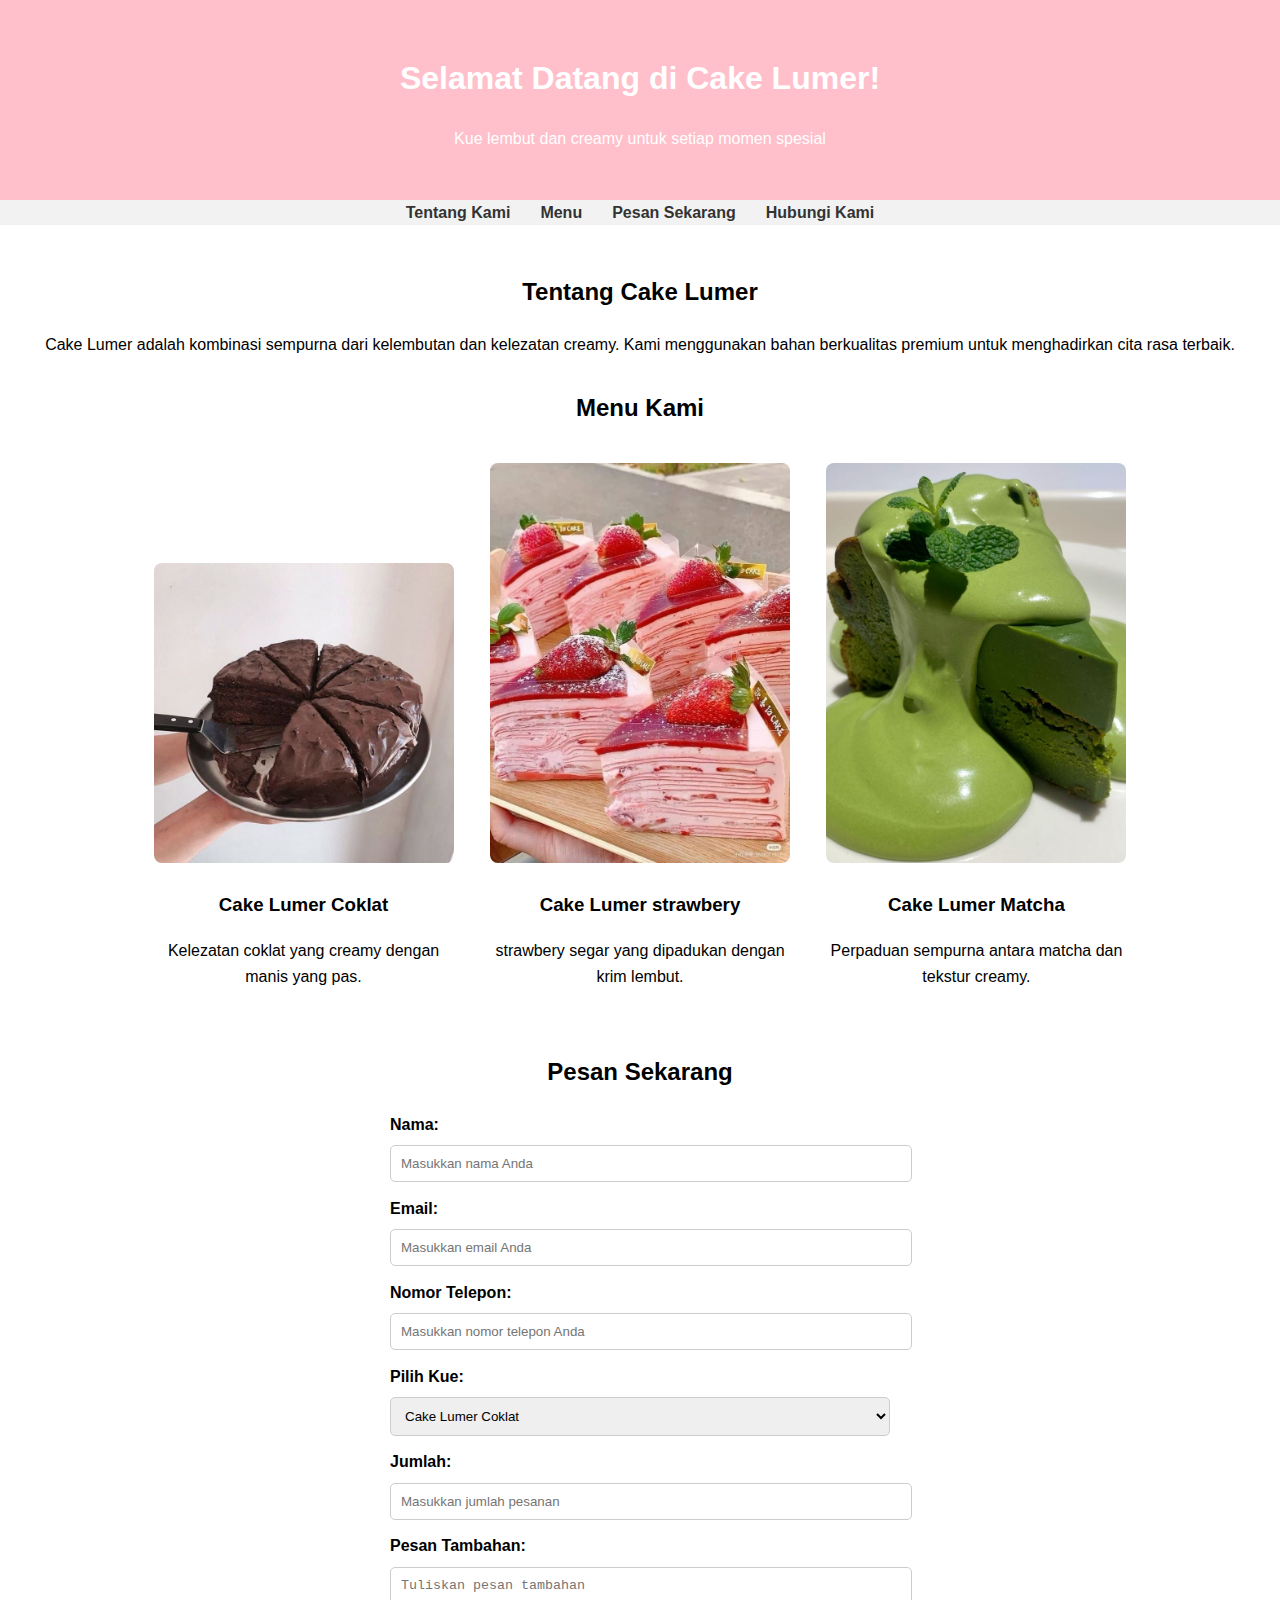
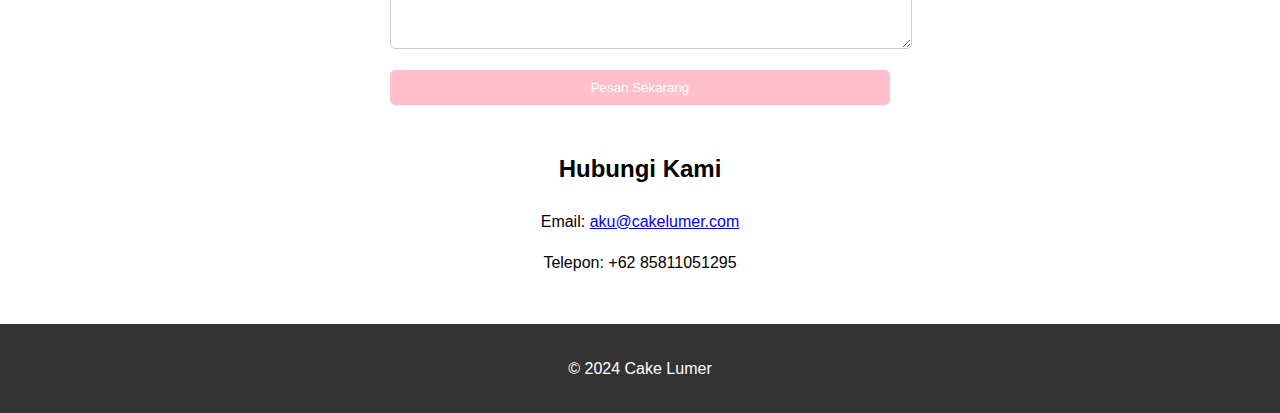
<file: index.html>
<!DOCTYPE html>
<html lang="id">
<head>
    <meta charset="UTF-8">
    <meta name="viewport" content="width=device-width, initial-scale=1.0">
    <meta name="description" content="Cake Lumer adalah kombinasi sempurna dari kelembutan dan kelezatan creamy. Kami menggunakan bahan berkualitas premium untuk menghadirkan cita rasa terbaik."/>
    <meta name="keywords" content="Cake Lumer, lembut, lezat, creamy, berkualitas, cake, kue, premium, uym, yatsi, madani, Universitas Yatsi Madani, Ilkom 3D"/>
     <meta name="robots" content="index, follow" />
    <meta property="og:title" content="Cake Lumer - Premium" />
    <meta
      property="og:description"
      content="Cake Lumer adalah kombinasi sempurna dari kelembutan dan kelezatan creamy. Kami menggunakan bahan berkualitas premium untuk menghadirkan cita rasa terbaik."
    />
    <meta property="og:url" content="https://dama1410.github.io/cakelumerku/" />
    <meta property="og:type" content="website" />
    <title>Cake Lumer</title>
    <link href="https://fonts.googleapis.com/css2?family=Poppins:wght@300;400;600&display=swap" rel="stylesheet">
    <!-- Link ke file CSS eksternal -->
    <link rel="stylesheet" href="style.css">
    <script type="application/ld+json">
        {
            "@context": "https://schema.org",
            "@type": "Article",
            "mainEntityOfPage": {
              "@type": "WebPage",
              "@id": "https://dama1410.github.io/cakelumerku/"
            },
            "headline": "cake lumer aku",
            "description": "semanis senyuman kamu",
            "image": "https://id.pinterest.com/pin/609182287121252254/",  
            "author": {
              "@type": "Person",
              "name": "Mutia damayanti",
              "url": "https://dama1410.github.io/cakelumer/"
            },  
            "publisher": {
              "@type": "Organization",
              "name": "Mutia damayanti",
              "logo": {
                "@type": "ImageObject",
                "url": "https://id.pinterest.com/pin/9218374231431603/"
              },
              "url": "https://maps.app.goo.gl/imZ6hZR4TAbQeuXcA"
            },
            "datePublished": "2024-12-13",
            "dateModified": "2024-12-13"
          }
          
        </script>
</head>
<body>
    <header>
        <h1>Selamat Datang di Cake Lumer!</h1>
        <p>Kue lembut dan <span class="highlight">creamy</span> untuk setiap momen spesial</p>
    </header>
    <nav>
        <ul>
            <li><a href="#tentang">Tentang Kami</a></li>
            <li><a href="#menu">Menu</a></li>
            <li><a href="#pesanan">Pesan Sekarang</a></li>
            <li><a href="#kontak">Hubungi Kami</a></li>
        </ul>
    </nav>
    <main>
        <section id="tentang">
            <h2>Tentang Cake Lumer</h2>
            <p>Cake Lumer adalah kombinasi sempurna dari kelembutan dan kelezatan creamy. Kami menggunakan bahan berkualitas premium untuk menghadirkan cita rasa terbaik.</p>
        </section>
        <section id="menu">
            <h2>Menu Kami</h2>
            <div class="cake">
                <img src="cakecoklat.jpg" alt="Cake coklat">
                <h3>Cake Lumer Coklat</h3>
                <p>Kelezatan coklat yang creamy dengan manis yang pas.</p>
            </div>
            <div class="cake">
                <img src="cakestrawbery.jpg" alt="Cake strawbery">
                <h3>Cake Lumer strawbery</h3>
                <p>strawbery segar yang dipadukan dengan krim lembut.</p>
            </div>
            <div class="cake">
                <img src="cakematchaa.jpg" alt="Cake Matcha">
                <h3>Cake Lumer Matcha</h3>
                <p>Perpaduan sempurna antara matcha dan tekstur creamy.</p>
            </div>
        </section>
        <section id="pesanan">
            <h2>Pesan Sekarang</h2>
            <form action="" method="POST" class="order-form">
                <label for="nama">Nama:</label>
                <input type="text" id="nama" name="nama" placeholder="Masukkan nama Anda" required>

                <label for="email">Email:</label>
                <input type="email" id="email" name="email" placeholder="Masukkan email Anda" required>

                <label for="telepon">Nomor Telepon:</label>
                <input type="tel" id="telepon" name="telepon" placeholder="Masukkan nomor telepon Anda" required>

                <label for="pilihan-kue">Pilih Kue:</label>
                <select id="pilihan-kue" name="pilihan-kue" required>
                    <option value="coklat">Cake Lumer Coklat</option>
                    <option value="strawbery">Cake Lumer strawbery</option>
                    <option value="matcha">Cake Lumer Matcha</option>
                </select>

                <label for="jumlah">Jumlah:</label>
                <input type="number" id="jumlah" name="jumlah" min="1" placeholder="Masukkan jumlah pesanan" required>

                <label for="pesan">Pesan Tambahan:</label>
                <textarea id="pesan" name="pesan" rows="4" placeholder="Tuliskan pesan tambahan"></textarea>

                <button type="submit">Pesan Sekarang</button>
            </form>
        </section>
        <section id="kontak">
            <h2>Hubungi Kami</h2>
            <p>Email: <a href="mailto:aku@cakelumer.com">aku@cakelumer.com</a></p>
            <p>Telepon: +62 85811051295</p>
        </section>
    </main>
    <footer>
        <p>&copy; 2024 Cake Lumer</p>
    </footer>
</body>
</html>
</file>
<file: style.css>
body {
    font-family: Arial, sans-serif;
    margin: 0;
    padding: 0;
    line-height: 1.6;
}

header {
    background-color:pink;
    color: white;
    text-align: center;
    padding: 2em 0;
}

nav ul {
    list-style: none;
    padding: 0;
    display: flex;
    justify-content: center;
    background: #f2f2f2;
    margin: 0;
}

nav ul li {
    margin: 0 15px;
}

nav ul li a {
    text-decoration: none;
    color: #333;
    font-weight: bold;
}

main {
    padding: 1em;
    text-align: center;
}

section {
    margin: 2em 0;
}

.cake {
    display: inline-block;
    margin: 1em;
    width: 300px;
    text-align: center;
}

.cake img {
    width: 100%;
    height: auto;
    border-radius: 8px;
}

.order-form {
    max-width: 500px;
    margin: 0 auto;
    text-align: left;
}

.order-form label {
    display: block;
    margin-bottom: 0.5em;
    font-weight: bold;
}

.order-form input, .order-form select, .order-form textarea, .order-form button {
    width: 100%;
    padding: 10px;
    margin-bottom: 1em;
    border: 1px solid #ccc;
    border-radius: 5px;
}

.order-form button {
    background-color:pink;
    color: white;
    border: none;
    cursor: pointer;
}

.order-form button:hover {
    background-color: #e57878;
}

footer {
    text-align: center;
    padding: 1em;
    background: #333;
    color: white;
}
/* Responsiveness */
@media (max-width: 768px) {
    nav ul {
        flex-direction: column;
        align-items: center;
    }
    
    .cake {
        width: 100%;
        margin: 1em 0;
    }
    
    .order-form {
        padding: 1em;
    }
}

.order-form button {
    transition: background-color 0.3s ease, transform 0.3s ease;
}

.order-form button:hover {
    background-color: #e57878;
    transform: scale(1.05);
}
</file>
